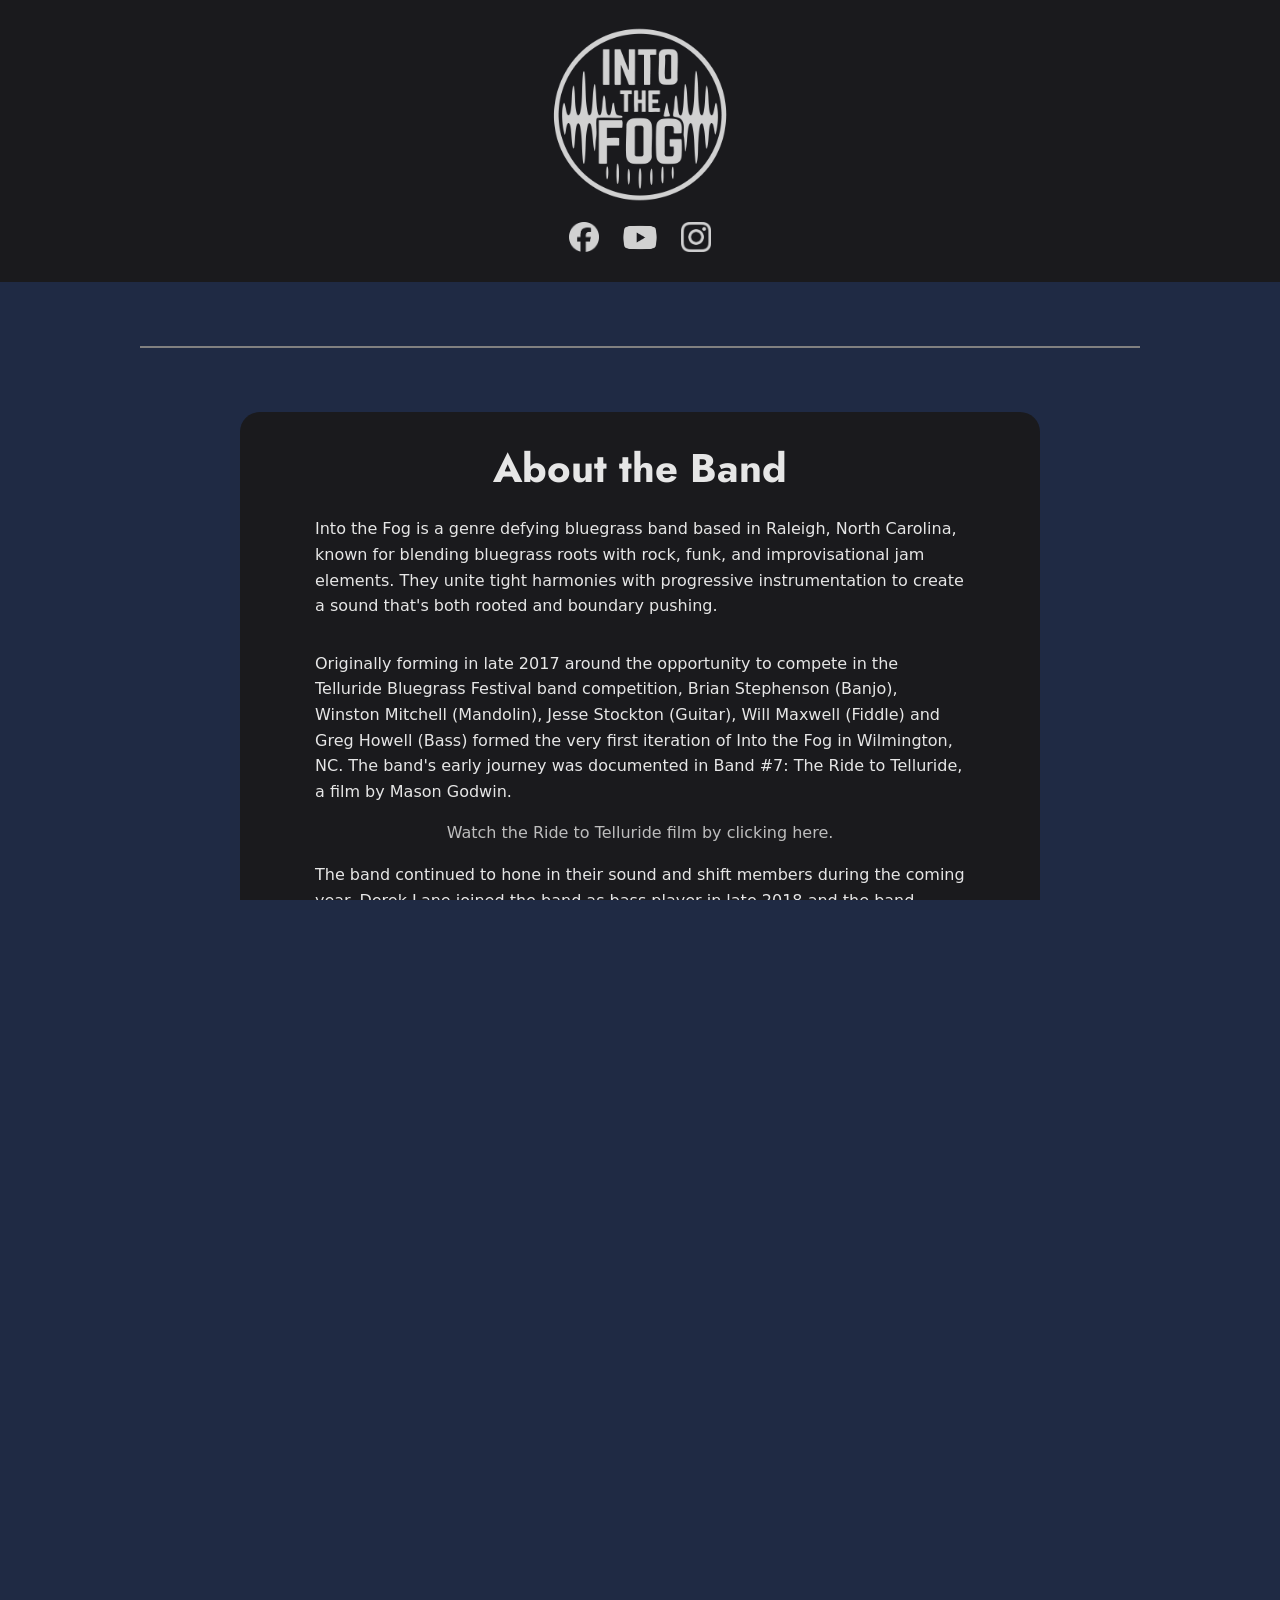
<file: about-into-the-fog.html>
<!DOCTYPE html>
<html lang="en">

<head>
    <meta charset="utf-8">
    <meta name="viewport" content="width=device-width, initial-scale=1.0">
    <meta name="description" content="Learn about Into The Fog, a Raleigh, NC jamgrass band known for high-energy festival performances, award-winning albums, and genre-blending songs">
    <title>Into The Fog | About the Band</title>
    <link rel="preconnect" href="https://fonts.googleapis.com">
    <link rel="preconnect" href="https://fonts.gstatic.com" crossorigin>
    <link href="https://fonts.googleapis.com/css2?family=Jost&display=swap" rel="stylesheet">
    <link rel="apple-touch-icon" sizes="180x180" href="images/favicon/apple-touch-icon.png">
    <link rel="icon" type="image/png" sizes="32x32" href="images/favicon/favicon-32x32.png">
    <link rel="icon" type="image/png" sizes="16x16" href="images/favicon/favicon-16x16.png">
    <link rel="manifest" href="images/favicon/site.webmanifest">
    <link rel="stylesheet" href="css/styles.css">
</head>

<body>

    <header>

        <a href="index.html"><img class="itf-logo" src="images/into-the-fog-logo.png" width="1024" alt="Into The Fog" loading="lazy"></a>

        <div class="small-social-links">

            <a href="https://facebook.com/intothefogmusic" target="_blank" rel="noopener noreferrer"><img src="images/facebook_logo.png" alt="Facebook" loading="lazy"></a>

            <a href="https://youtube.com/intothefogmusic" target="_blank" rel="noopener noreferrer"><img id="yt_logo"  src="images/youtube_logo.png" alt="Youtube" loading="lazy"></a>

            <a href="https://instagram.com/intothefogmusic" target="_blank" rel="noopener noreferrer"><img src="images/instagram_logo.png" alt="Instagram" loading="lazy"></a>

        </div>

    </header>

    <main>

        <div class="decoration"></div>

        <section class="card">

            <div class="about-info">

                <h1>About the Band</h1>

                <p>Into the Fog is a genre defying bluegrass band based in Raleigh, North Carolina, known for blending bluegrass roots with rock, funk, and improvisational jam elements. They unite tight harmonies with progressive instrumentation to create a sound that's both rooted and boundary pushing.</p>

                <p>Originally forming in late 2017 around the opportunity to compete in the Telluride Bluegrass Festival band competition, Brian Stephenson (Banjo), Winston Mitchell (Mandolin), Jesse Stockton (Guitar), Will Maxwell (Fiddle) and Greg Howell (Bass) formed the very first iteration of Into the Fog in Wilmington, NC. The band's early journey was documented in Band #7: The Ride to Telluride, a film by Mason Godwin.</p>

                <a href="https://youtu.be/0tQxbZTwCHE?si=651elQsA33Dc0dsQ" target="_blank" rel="noopener noreferrer"><p>Watch the Ride to Telluride film by clicking here.</p></a>

                <p>The band continued to hone in their sound and shift members during the coming year. Derek Lane joined the band as bass player in late 2018 and the band played for a few months before scaling down to a trio; leaving only Brian Stephenson on Guitar, Winston Mitchell on Mandolin and Derek Lane on Bass; traveling, recording, and performing shows.</p>

                <p>"After building momentum across North Carolina — frequently playing breweries, venues, and regional stages — they released their debut album Wishin' It Would Rain in 2019."</p>

                <a href="https://www.thesoutherncville.com/events/detail/arkansauce" target="_blank" rel="noopener noreferrer"><p>-The Southern Cafe and Music Hall</p></a>

                <p>The album featured previous member Will Maxwell on Fiddle who would continue to play with the band on stage when the opportunity fit. The album was also blessed by an old friend of the band, Jack Snyder, lending not only his vocals harmonies on a few tracks but also his design talents for the album artwork.</p>

                <p>"Into The Fog's rise in the roots music scene was marked by their win at the 2021 MerleFest Band Competition, a prestigious recognition that helped elevate their profile and led to performances at major festivals and the IBMA World of Bluegrass."</p>

                <a href="https://raleighmag.com/2021/09/into-the-fog-ibma-world-of-bluegrass/" target="_blank" rel="noopener noreferrer"><p>-Raleigh Magazine</p></a>

                <p>The band continued to expand on their sonic space and flex their songwriting muscles in the following years. Upon adding a full-time fourth member, Michael Malek (Banjo), the band continued to solidify their position as a formidable force by recording and releasing their lengthy double LP Runnin' Blind and Chasin' Time during the height of the shutdown in 2021. The album attempted to showcase the bands wide range of sonic capabilities with ventures into darker and more spacey sounds.</p>

                <p>Although the band has always functioned as a team, the contributions of Brian Stephenson as the bands primary Manager and Booking Agent cannot be ignored. His vision, focus, and drive to push a regional independent band to something more cannot be understated or undervalued.</p>

                <p>2022 led to many new opportunities for the band, including performing at Floydfest for the first time among other festivals. After raising the highest amount in donations during a charity campaign for the SIMS foundation, Into the Fog won the opportunity to film a Jam In The Van live session in Austin, TX during South by Southwest festival. The night before the band was meant to depart for Texas, Brian had a fall and injured his strumming arm. This led to a beautiful collaboration and friendship as Mason Via was able to step in to join in on guitar, flying into Austin the night before the recording session and nailing every part first try.</p>

                <a href="https://youtu.be/8eL8FNVLVOw?si=d6exJ03DK4GnGniM" target="_blank" rel="noopener noreferrer"><p>Watch the Jam In The Van performance here.</p></a>

                <p>Into the Fog continued to grow and tour over the next few years. The band's sound evolved once again when the lineup changed in 2023, adding full-time member Connor Kozlosky on Electric Guitar. This marked a shift in the band's sound toward more a more psychedelic and rock centered approach while still retaining the songwriting stylings that fans were familiar with.</p>

                <p>January 2024 marked the release of Searching for Sanctuary, the bands first official release of a full live show including a full-length concert video. Momentum grew during 2024 as the band put on their Fog-Out festival at Easy Wind Farm then returning to MerleFest shortly after.</p>

                <p>The band quietly worked on their next album, Carolina Moon, during the summer of 2024 before officially announcing the release date to be Aug 2, 2024. The band began to focus heavily on touring in new regions and expanding their reach outward to new audiences.</p>

                <p>On June 16, 2025, Into the Fog announced that they will be going on an indefinite hiatus with no future plans to tour or record.</p>

                <p>Along with releasing multiple albums and live records, Into the Fog has shared stages with renowned acts such as Sam Bush, Keller & The Keels, Town Mountain, and Daniel Donato, and played festivals including FloydFest, Grey Fox, Rooster Walk, and Earl Scruggs Music Festival. Their live shows are celebrated for memorable songs, extended jams, and spirited musicianship.</p>

                <p>As the members explore separate creative ventures while on hiatus, Into The Fog's legacy as one of North Carolina's most adventurous acoustic acts continues to draw fans and respect across the roots music community.</p>

                <a href="index.html" class="button">Back</a>

            </div>

        </section>

    </main>

    <footer>

        <div class="small-social-links">

            <a href="https://facebook.com/intothefogmusic" target="_blank" rel="noopener noreferrer"><img src="images/facebook_logo.png" alt="Facebook logo" loading="lazy"></a>

            <a href="https://youtube.com/intothefogmusic" target="_blank" rel="noopener noreferrer"><img id="yt_logo"  src="images/youtube_logo.png" alt="Youtube logo" loading="lazy"></a>

            <a href="https://instagram.com/intothefogmusic" target="_blank" rel="noopener noreferrer"><img src="images/instagram_logo.png" alt="Instagram logo" loading="lazy"></a>

        </div>

        <a href="index.html"><img class="itf-logo" src="images/into-the-fog-logo.png" width="1024" alt="Into The Fog" loading="lazy"></a>

        <p>&copy; 2026 Into The Fog | Jamgrass Band | Raleigh, NC</p>

        <p>Website by <a href="https://backlineux.com" target="_blank" rel="noopener noreferrer">Backline UX</a></p>

    </footer>

</body>

</html>
</file>
<file: css/styles.css>
/* CSS reset */
*, *::before, *::after {
    box-sizing: border-box;
}

body, header, nav, main, footer, h1, div, img, ul, ol, figure {
    margin: 0;
    padding: 0;
    border: 0;
}

body, h1, h2, h3, h4, h5, h6, p,
ul, ol, figure {
    margin: 0;
}

button {
    background: none;
    border: none;
    padding: 0;
    font: inherit;
    color: inherit;
    cursor: pointer;
}

html {
    font-size: 16px;
    height: 100%;
}

/* Body */

body, html {
    overflow-x: hidden;
}

body {
    font-family: "Open Sans", system-ui, -apple-system, BlinkMacSystemFont, "Segoe UI", sans-serif;
    font-size: 1rem;
    line-height: 1.6;
    background-color: #1F2A44;
    color: #e6e6e6;
    width: 100%;
    height: 100%;
    min-width: 360px;
}

main {
    width: 90%;
    max-width: 1000px;
    margin: 2rem auto;
}

h1, h2, h3 {
    font-family: Jost, system-ui, -apple-system, BlinkMacSystemFont, "Segoe UI", sans-serif;
    text-align: center;
    margin: 0.5rem;
}

h1 {
    margin-top: 1rem;
    font-size: 40px;
}

h2 {
    margin-top: 3rem;
    font-size: 24px;
}

h3 {
    font-size: 20px;
}

p {
    margin: 1rem auto;
    max-width: 650px;
}

figure h3 {
    margin-top: 1rem;
}

.centered-text {
    text-align: center;
}

.caption-h3 {
    font-family: Jost, system-ui, -apple-system, BlinkMacSystemFont, "Segoe UI", sans-serif;
    text-align: center;
}

/* Header, Footer */

header, footer {
    background-color: #1A1A1D;
    padding: 1rem;
}

footer p {
    text-align: center;
}

/* Buttons */

.button {
    display: block;
    width: 8rem;
    margin: 2rem auto 1rem;
    background-color: #a81403;
    border-radius: 10px;
    box-shadow: 3px 3px rgba(0, 0, 0, 0.267);
    padding: 0.20rem 0;
    font-size: 1.05rem;
    color: #ffffff;
    text-align: center;
    white-space: nowrap;
    text-decoration: none;
}

/* Links */

a {
    color: #e6e6e6;
    opacity: 90%;
}

a:active {
    opacity: 100%;
}

/* Images */

.itf-logo {
    max-width: 200px;
    display: block;
    margin: 0 auto;
}

.small-social-links {
    display: flex;
    align-items: center;
    justify-content: center;
    gap: 1rem;
}

.small-social-links img {
    max-width: 30px;
}

#yt_logo {
    max-width: 50px;
}

.hero-image { 
    display: block;
    width: 100%;
    max-width: 800px;
    margin: 3rem auto;
    border-radius: 20px;
    box-shadow: 3px 3px rgba(0, 0, 0, 0.267);
}

figcaption {
    margin-top: 0.5rem;
}

figcaption p {
    margin: 0;
}

.discography {
    max-width: 1000px;
    margin: 2rem auto 0;
    justify-content: space-around;
    padding: 0 2rem;
}

.discography img {
    width: 100%;
    display: block;
    max-width: 400px;
    border-radius: 10px;
    box-shadow: 3px 3px rgba(0, 0, 0, 0.267);
    margin: 0 auto;
}

.discography figure {
    margin: 2rem 1rem;
}

.discography h3 {
    margin-top: 1rem;
    margin-bottom: 0;
}

.photo-caption {
    text-align: center;
    margin-top: -2rem;
    font-size: 0.85rem;
}

/* Cards */

.card {
    display: block;
    background-color: #1A1A1D;
    border-radius: 20px;
    padding: 0.5rem 2rem;
    max-width: 800px;
    margin: 4rem auto;
}

.card h2 {
    margin: 0;
    margin-top: 1rem;
}

.card p+p {
    margin-top: 2rem;
}

/* Members Section */

.members figure {
    margin: 2rem 0;
}

.members figure img {
    display: block;
    width: 100%;
    max-width: 400px;
    margin: 0 auto;
    border-radius: 10px;
    box-shadow: 3px 3px rgba(0, 0, 0, 0.267);
}

.members figure p {
    text-align: center;
    margin: 0 auto;
}

/* Past Members Section */

.past-members {
    max-width: 1000px;
    margin: 2rem auto;
}

.past-members p {
    text-align: center;
}

.past-members img {
    width: 100%;
    max-width: 400px;
    display: block;
    margin: 0 auto;
    border-radius: 10px;
    box-shadow: 3px 3px rgba(0, 0, 0, 0.267);
}

.past-members figure {
    margin: 2rem auto;
}

/* Stream our Music Section */

.stream-links {
    display: flex;
    max-width: 800px;
    margin: 1rem auto;
    justify-content: space-around;
    align-items: center;
    gap: 0.5rem;
}

.stream-links img {
    width: 100%;
    max-width: 80px;
}

/* About Page */

.about-info a {
    text-align: center;
}

.decoration {
    border-bottom: 2px solid grey;
    margin-top: 4rem;
}

@media screen and (min-width:600px) {

a {
    color: #e6e6e6;
    text-decoration: none;
    opacity: 80%;
    transition: 0.75s;
}

a:hover {
    opacity: 100%;
    text-decoration: underline;
}

.button {
    width: 10rem;
    color: #e6e6e6;
    background-color: #6B0B00;
    transition: 0.75s;
}

.button:hover {
    background-color: #a81403;
    color: #ffffff;
    box-shadow: none;
}

.discography {
    display: grid;
    grid-template-columns: 2;
    grid-template-rows: 2;
    gap: 4rem;
}

.discography img {
    max-width: 400px;
}

.discography figure {
    margin: 0;
}

.carolina-moon {
    grid-column: 1;
    grid-row: 1;
}

.searchin-for-sanctuary {
    grid-column: 2;
    grid-row: 1;
}

.runnin-blind {
    grid-column: 1;
    grid-row: 2;
}

.wishin-it-would-rain {
    grid-column: 2;
    grid-row: 2;
}

.past-members {
    display: grid;
    grid-template-columns: 2;
    grid-template-rows: 3;
    gap: 2rem;
    justify-content:space-around;
}

.past-members img {
    max-width: 400px;
}

.past-members figure {
    margin: 0;
}

.will-maxwell {
    grid-row: 1;
    grid-column: 1;
}

.jack-snyder {
    grid-row: 1;
    grid-column: 2;
}

}
</file>
